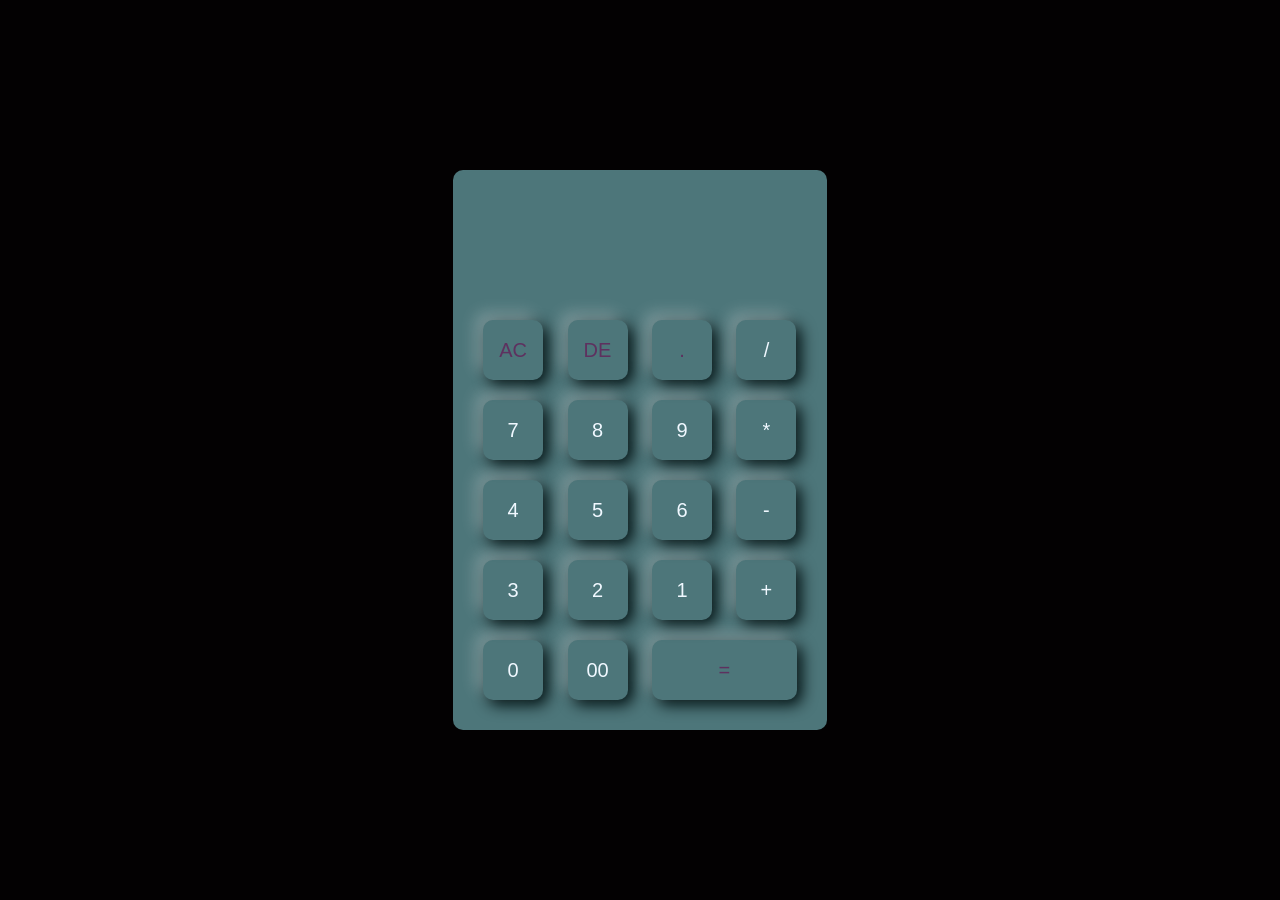
<file: calculator/index.html>
<!DOCTYPE html>
<html lang="en">
<head>
    <meta charset="UTF-8">
    <meta name="viewport" content="width=device-width, initial-scale=1.0">
    <title>Document</title>
    <link rel="stylesheet" href="style.css">
</head>
<body>

    <div class="container">
        <div class="calculator">
            <form >
              <div class="display">
                <input type="text" name="display">
              </div>
              <div>
                 <input type="button" value="AC" onclick="display.value=''" class = 'operator'>
                  <input type="button" value="DE" onclick="display.value=display.value.tostring().slice(0,-1)" class = 'operator'>
                 <input type="button" value="." onclick="display.value='.'"  class = 'operator'>
                 <input type="button" value="/" onclick="display.value+='/'">
              </div>
               <div>
                 <input type="button" value="7" onclick="display.value+='7'">
                  <input type="button" value="8" onclick="display.value+='8'">
                 <input type="button" value="9" onclick="display.value+='9'">
                 <input type="button" value="*" onclick="display.value+='*'">
              </div>
               <div>
                 <input type="button" value="4" onclick="display.value+='4'">
                  <input type="button" value="5" onclick="display.value+='5'">
                 <input type="button" value="6" onclick="display.value+='6'">
                 <input type="button" value="-" onclick="display.value+='-'">
              </div>
               <div>
                 <input type="button" value="3" onclick="display.value+='3'">
                  <input type="button" value="2" onclick="display.value+='2'">
                 <input type="button" value="1" onclick="display.value+='1'">
                 <input type="button" value="+" onclick="display.value+='+'">
              </div>
            <div>
                  <input type="button" value="0" onclick="display.value+='0'">
                 <input type="button" value="00" onclick="display.value+='00'">
                 <input type="button" value="="  onclick="display.value= eval(display.value)" class="equal operator">
              </div>
              </form> 
        </div>
    </div>
    
</body>

</html>
</file>
<file: calculator/style.css>
*{
    margin: 0;
    padding: 0;
    font-family: 'poppins', sans-serif;
    box-sizing: border-box;

}
.container{
    
    width: 100%;
    height: 100vh;
    background: rgb(3, 1, 2);
    display: flex;
    align-items: center;
    justify-content: center;

}
.calculator{
    background: rgb(77, 118, 122);
    padding: 20px;
    border-radius: 10px;
}
.calculator form input{
    border: 0;
    outline: 0;
    width: 60px;
    height: 60px;
    border-radius: 10px;
    box-shadow: -8px -8px 15px rgba(250, 246, 247, 0.247), 5px 5px 15px rgb(1, 15, 16) ;
    background: transparent;
    font-size: 20px;
    color: aliceblue;
    cursor: pointer;
    margin: 10px;

}
form .display{
    display: flex;
    justify-content: flex-end;
    margin: 20px 0;

}
form .display input{
    text-align: right;
    flex: 1;
    font-size: 45px;
    box-shadow: none;
}
form input.equal{
    width: 145px;

}
form input.operator{
    color: #680951a2 ;
}
</file>
